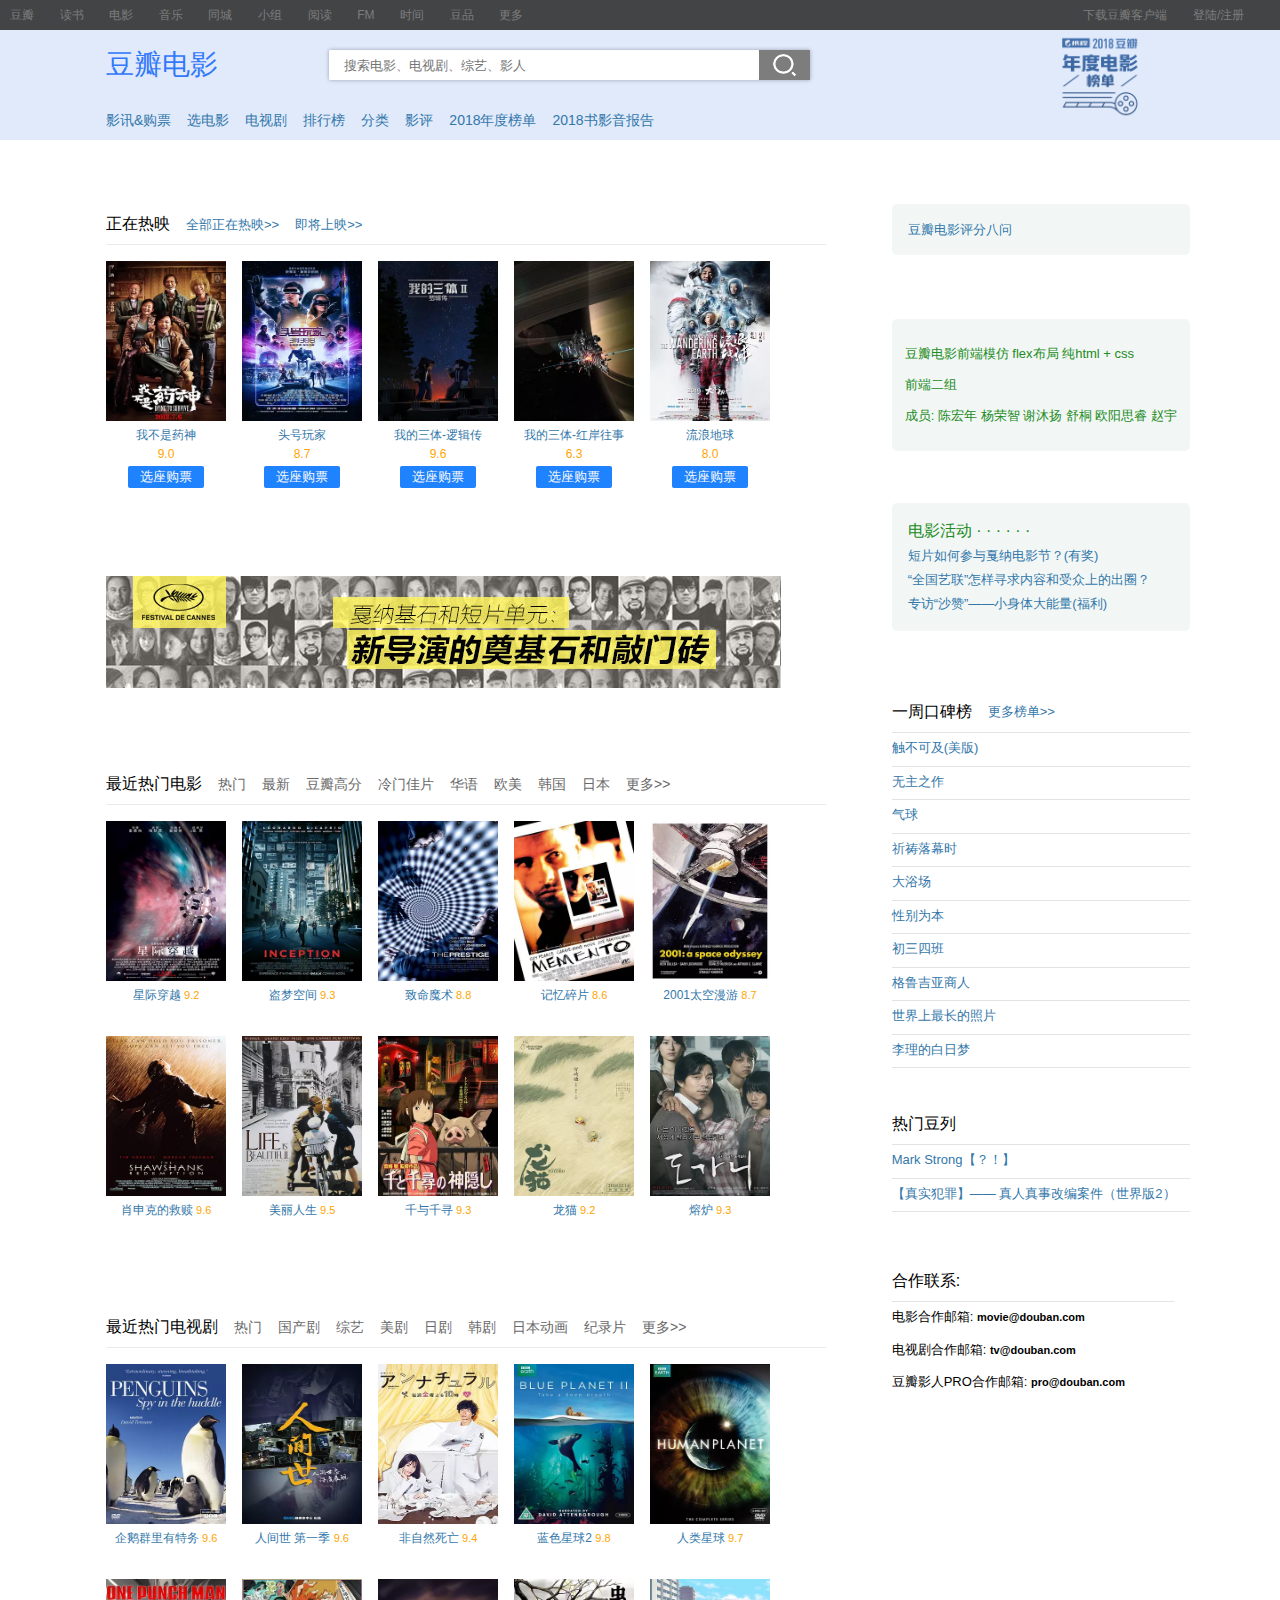
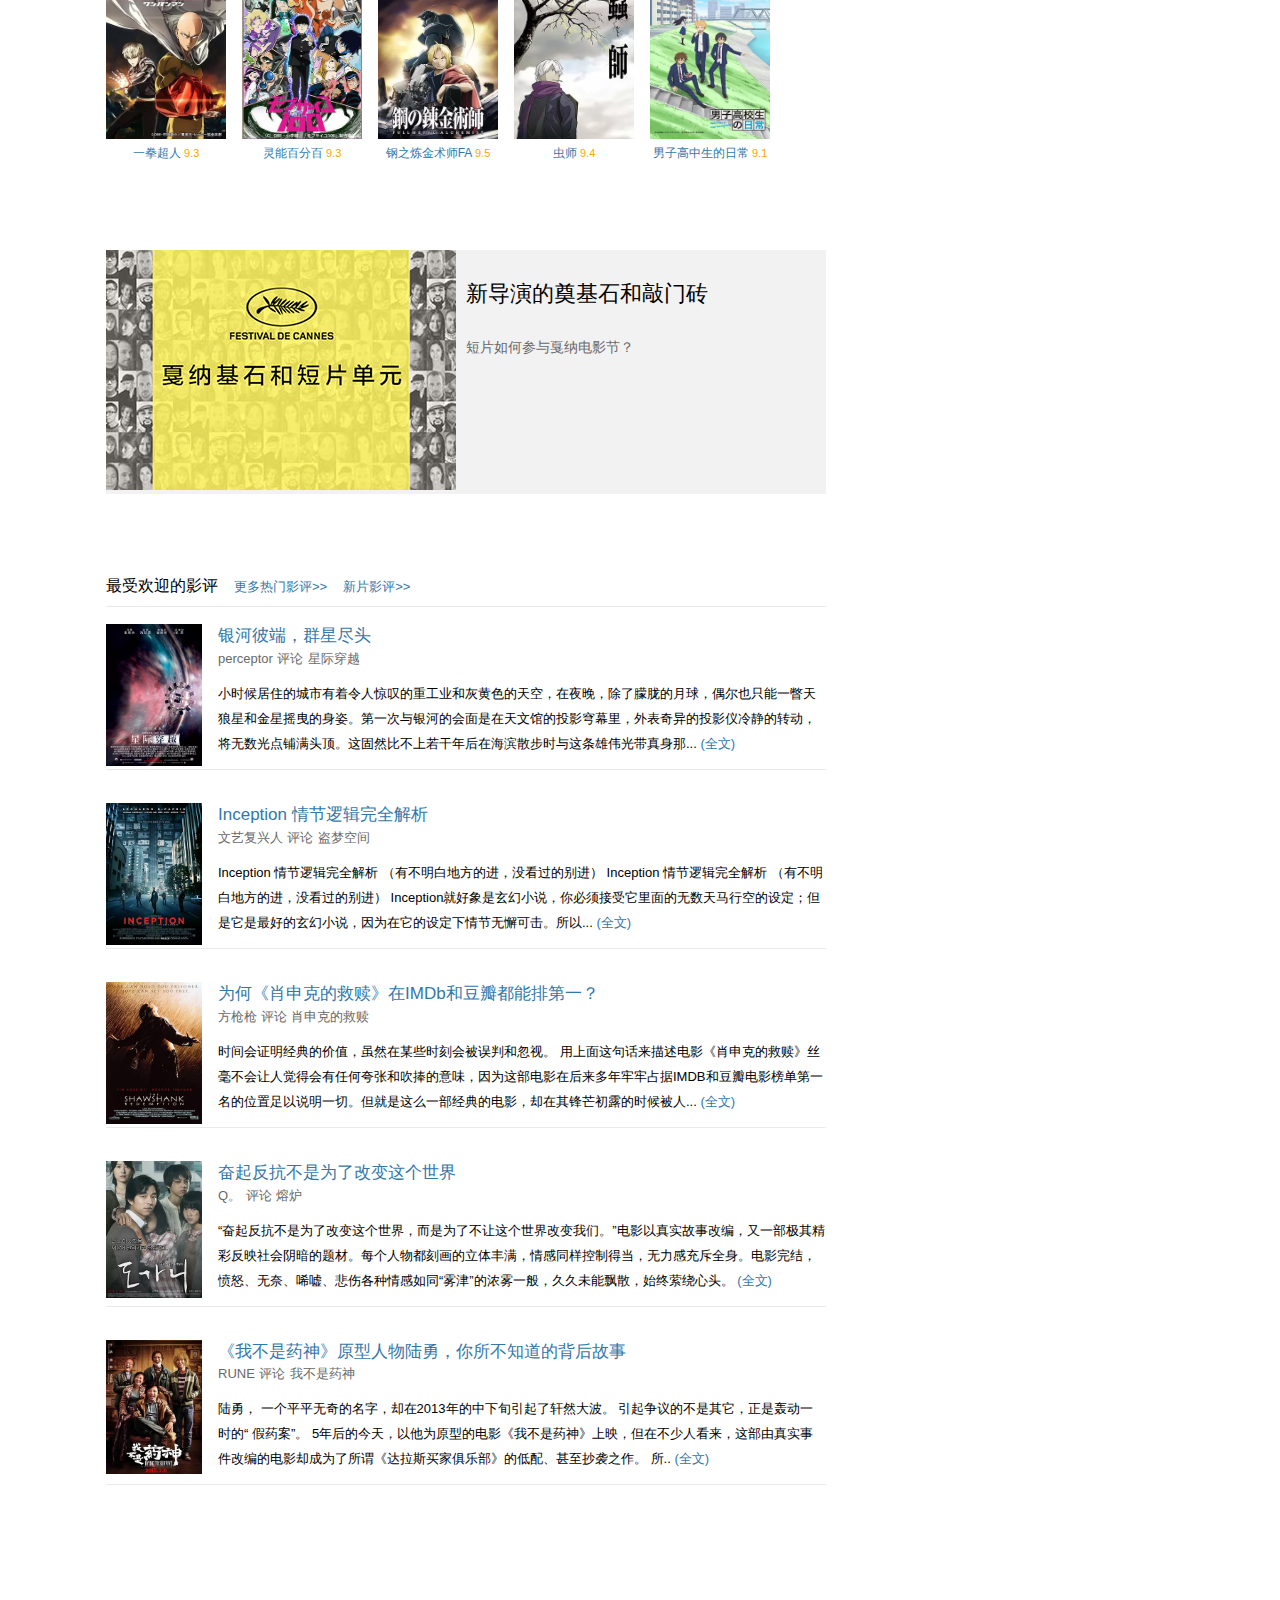
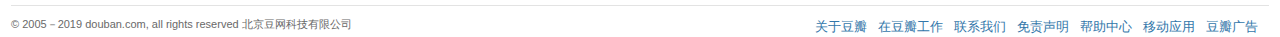
<file: index.html>
<!DOCTYPE html>
<html>
    <head>
        <title>豆瓣电影前端页面模仿</title>
        <link rel="stylesheet" type="text/css" href="movie.css">
    </head>
    <body>
        <nav>
            <!--顶部链接-->
            <div id="top-bar">
                <!--左侧链接-->
                <ul class=" top-links nav">
                    <li>
                        <a href="#">
                            豆瓣
                        </a>
                    </li>
                    <li>
                        <a href="#">
                            读书
                        </a>
                    </li>
                    <li>
                        <a href="#">
                            电影
                        </a>
                    </li>
                    <li>
                        <a href="#">
                            音乐
                        </a>
                    </li>
                    
                    <li>
                        <a href="#">
                            同城
                        </a>
                    </li>
                    <li>
                        <a href="#">
                            小组
                        </a>
                    </li>
                    <li>
                        <a href="#">
                            阅读
                        </a>
                    </li>
                    <li>
                        <a href="#">
                            FM
                        </a>
                    </li>
                    <li>
                        <a href="#">
                            时间
                        </a>
                    </li>
                    <li>
                        <a href="#">
                            豆品
                        </a>
                    </li>
                    <li>
                        <a href="#">
                            更多
                        </a>
                    </li>
                </ul>
                <!--右侧链接-->
                <ul class="nav top-links">
                    <li>
                        <a href="#">
                            下载豆瓣客户端
                        </a>
                    </li>
                    <li>
                        <a href="#">
                            登陆/注册
                        </a>
                    </li>
                </ul>
            </div>

            <div id="main-bar">
                <!--电影导航栏-->
                <div class="left">
                    <!--第二栏-->
                    <div id="second-bar">
                        <!--图标-->
                        <a href="#">
                            豆瓣电影
                        </a>

                        <!--搜索框-->
                        <div  >
                            <form class="shadow">
                                <input  type="text" placeholder="搜索电影、电视剧、综艺、影人">
                                <button>
                                    <img id="search-icon" src="search-2-line.png">
                                </button>
                            </form>
                        </div>

                    </div>

                    <div class="hr"></div>
                    <!--第三栏-->
                    <div id="third-bar">
                        <ul class="nav normal-links">
                            <li>
                                <a href="#">
                                    影讯&购票
                                </a>
                            </li>

                            <li>
                                <a href="#">
                                    选电影
                                </a>
                            </li>

                            <li>
                                <a href="#">
                                    电视剧
                                </a>
                            </li>

                            <li>
                                <a href="#">
                                    排行榜
                                </a>
                            </li>
                            <li>
                                <a href="#">
                                    分类
                                </a>
                            </li>
                            <li>
                                <a href="#">
                                    影评
                                </a>
                            </li>
                            <li>
                                <a href="#">
                                    2018年度榜单
                                </a>
                            </li>
                            <li>
                                <a href="#">
                                    2018书影音报告
                                </a>
                            </li>
                        </ul>
                    </div>
                </div>

                <div class="right">
                    <!--活动图标-->
                    <a href="#">
                        <img src="annual_2018.png">
                    </a>
                </div>
            </div>

        </nav>

        <div class="container">
            <div class="main-page">
                <!--正在热映-->
                <section id="">
                    <header>
                        <ul class="nav normal-links">
                            <li>
                                正在热映
                            </li>
                            <li>
                                <a href="#">
                                    全部正在热映>>
                                </a>
                            </li>
                            <li>
                                <a href="#">
                                    即将上映>>
                                </a>
                            </li>
                        </ul>
                    </header>
                    <div class="item-list">
                        <div class="item-detail">
                            <a class="item-cover" href="我不是药神 (">
                                <img src="2018-1.webp">
                            </a>
                            <p class="item-name">
                                <a href="https://movie.douban.com/subject/26752088/">
                                    我不是药神
                                </a>
                            </p>
                            <div class="item-score">
                                9.0
                            </div>
                            <button class="book-button">选座购票</button>
                        </div>

                        <div class="item-detail">
                            <a class="item-cover" href="https://movie.douban.com/subject/4920389">
                                <img src="2018-2.webp">
                            </a>
                            <p class="item-name">
                                <a href="https://movie.douban.com/subject/4920389">
                                    头号玩家
                                </a>
                            </p>
                            <div class="item-score">
                                8.7
                            </div>
                            <button class="book-button">选座购票</button>
                        </div>

                        <div class="item-detail">
                            <a class="item-cover" href="https://movie.douban.com/subject/30272798">
                                <img src="2018-3.webp">
                            </a>
                            <p class="item-name">
                                <a href="https://movie.douban.com/subject/30272798/">
                                    我的三体-逻辑传
                                </a>
                            </p>
                            <div class="item-score">
                                9.6
                            </div>
                            <button class="book-button">选座购票</button>
                        </div>

                        <div class="item-detail">
                            <a class="item-cover" href="https://movie.douban.com/subject/27624727">
                                <img src="2018-4.webp">
                            </a>
                            <p class="item-name">
                                <a href="https://movie.douban.com/subject/27624727">
                                    我的三体-红岸往事
                                </a>
                            </p>
                            <div class="item-score">
                                6.3
                            </div>
                            <button class="book-button">选座购票</button>
                        </div>

                        <div class="item-detail">
                            <a class="item-cover" href="https://movie.douban.com/subject/26266893">
                                <img src="earth.webp">
                            </a>
                            <p class="item-name">
                                <a href="https://movie.douban.com/subject/26266893">
                                    流浪地球
                                </a>
                            </p>
                            <div class="item-score">
                                8.0
                            </div>
                            <button class="book-button">选座购票</button>
                        </div>
                    </div>
                </section>

                <!--note-->
                <section id="note">
                    <a>
                        <img src="note.jpg">
                    </a>
                </section>

                <!--热门电影-->
                <section>
                    <header>
                        <ul class="nav category-links">
                            <li>
                                最近热门电影
                            </li>
                            <li>
                                <a href="#">
                                    热门
                                </a>
                            </li>
                            <li>
                                <a href="#">
                                    最新
                                </a>
                            </li>
                            <li>
                                <a href="#">
                                    豆瓣高分
                                </a>
                            </li>
                            <li>
                                <a href="#">
                                    冷门佳片
                                </a>
                            </li>
                            <li>
                                <a href="#">
                                    华语
                                </a>
                            </li>
                            <li>
                                <a href="#">
                                    欧美
                                </a>
                            </li>
                            <li>
                                <a href="#">
                                    韩国
                                </a>
                            </li>
                            <li>
                                <a href="#">
                                    日本
                                </a>
                            </li>
                            <li class="link-more">
                                <a  href="#">
                                    更多>>
                                </a>
                            </li>
                        </ul>

                    </header>
                    <div class="row">
                        <div class="item-list">
                            <div class="item-detail">
                                <a  href="https://movie.douban.com/subject/1889243/" class="item-cover">

                                    <img src="no17.webp">
                                </a>
                                <p class="item-name">
                                    <a href="https://movie.douban.com/subject/1889243/">
                                        星际穿越
                                    </a>

                                    <span class="item-score">
                                         9.2
                                    </span>
                                </p>

                            </div>

                            <div class="item-detail">
                                <a class="item-cover" href="https://movie.douban.com/subject/3541415/?from=subject-page">
                                    <img src="no9.webp">
                                </a>
                                <p class="item-name">
                                    <a href="https://movie.douban.com/subject/3541415/?from=subject-page">
                                        盗梦空间
                                    </a>
                                    <span class="item-score">
                                         9.3
                                    </span>
                                </p>


                            </div>

                            <div class="item-detail">
                                <a class="item-cover" href="https://movie.douban.com/subject/1780330/">
                                    <img src=no71.webp>
                                </a>
                                <p class="item-name">
                                    <a href="https://movie.douban.com/subject/1780330/">
                                        致命魔术
                                    </a>

                                    <span class="item-score">
                                         8.8
                                    </span>
                                </p>


                            </div>

                            <div class="item-detail">
                                <a class="item-cover" href="https://movie.douban.com/subject/1304447/">
                                    <img src="no145.webp">
                                </a>
                                <p class="item-name">
                                    <a href="https://movie.douban.com/subject/1304447/">
                                        记忆碎片
                                    </a>
                                    <span class="item-score">
                                         8.6
                                    </span>
                                </p>


                            </div>

                            <div class="item-detail">
                                <a class="item-cover" href="https://movie.douban.com/subject/1292226/">
                                    <img src="no226.webp">
                                </a>
                                <p class="item-name">
                                    <a href="https://movie.douban.com/subject/1292226/">
                                        2001太空漫游
                                    </a>
                                    <span class="item-score">
                                         8.7
                                    </span>
                                </p>


                            </div>

                        </div>
                    </div>

                    <div class="row">
                        <div class="item-list">
                            <div class="item-detail">
                                <a class="item-cover" href="https://movie.douban.com/subject/1292052/">
                                    <img src="no1.webp">
                                </a>
                                <p class="item-name">
                                    <a href="https://movie.douban.com/subject/1292052/">
                                        肖申克的救赎
                                    </a>
                                    <span class="item-score">
                                         9.6
                                    </span>
                                </p>

                            </div>

                            <div class="item-detail">
                                <a class="item-cover" href="https://movie.douban.com/subject/1292063/">
                                    <img src="no5.webp">
                                </a>
                                <p class="item-name">
                                    <a href="https://movie.douban.com/subject/1292063/">
                                        美丽人生
                                    </a>
                                    <span class="item-score">
                                         9.5
                                    </span>
                                </p>


                            </div>

                            <div class="item-detail">
                                <a class="item-cover" href="https://movie.douban.com/subject/1291561/">
                                    <img src="no7.webp">
                                </a>
                                <p class="item-name">
                                    <a href="https://movie.douban.com/subject/1291561/">
                                        千与千寻
                                    </a>
                                    <span class="item-score">
                                         9.3
                                    </span>
                                </p>


                            </div>

                            <div class="item-detail">
                                <a class="item-cover" href="https://movie.douban.com/subject/1291560/">
                                    <img src="no18.webp">
                                </a>
                                <p class="item-name">
                                    <a href="https://movie.douban.com/subject/1291560/">
                                        龙猫
                                    </a>
                                    <span class="item-score">
                                         9.2
                                    </span>
                                </p>


                            </div>

                            <div class="item-detail">
                                <a class="item-cover" href="https://movie.douban.com/subject/5912992/">
                                    <img src="no20.webp">
                                </a>
                                <p class="item-name">
                                    <a href="https://movie.douban.com/subject/5912992/">
                                        熔炉
                                    </a>
                                    <span class="item-score">
                                         9.3
                                    </span>
                                </p>

                            </div>

                        </div>
                    </div>
                </section>

                <!--热门电视剧-->
                <section>
                    <header>
                        <ul class="nav category-links">
                            <li>
                                最近热门电视剧
                            </li>
                            <li>
                                <a href="#">
                                    热门
                                </a>
                            </li>
                            <li>
                                <a href="#">
                                    国产剧
                                </a>
                            </li>
                            <li>
                                <a href="#">
                                    综艺
                                </a>
                            </li>
                            <li>
                                <a href="#">
                                    美剧
                                </a>
                            </li>
                            <li>
                                <a href="#">
                                    日剧
                                </a>
                            </li>
                            <li>
                                <a href="#">
                                    韩剧
                                </a>
                            </li>
                            <li>
                                <a href="#">
                                    日本动画
                                </a>
                            </li>
                            <li>
                                <a href="#">
                                    纪录片
                                </a>
                            </li>
                            <li>
                                <a href="#">
                                    更多>>
                                </a>
                            </li>
                        </ul>
                        <ul class="nav category-links">

                        </ul>
                    </header>
                    <div class="row">
                        <div class="item-list">
                            <div class="item-detail">
                                <a class="item-cover" href="https://movie.douban.com/subject/21355794">
                                    <img src="ji1.webp">
                                </a>
                                <p class="item-name">
                                    <a href="https://movie.douban.com/subject/21355794">
                                        企鹅群里有特务
                                    </a>
                                    <span class="item-score">
                                         9.6
                                    </span>
                                </p>

                            </div>

                            <div class="item-detail">
                                <a class="item-cover" href="https://movie.douban.com/subject/26815163/">
                                    <img src="ji2.webp">
                                </a>
                                <p class="item-name">
                                    <a href="https://movie.douban.com/subject/26815163">
                                        人间世 第一季
                                    </a>
                                    <span class="item-score">
                                         9.6
                                    </span>
                                </p>


                            </div>

                            <div class="item-detail">
                                <a class="item-cover" href="https://movie.douban.com/subject/27140017">
                                    <img src="ji3.webp">
                                </a>
                                <p class="item-name">
                                    <a href="https://movie.douban.com/subject/27140017">
                                        非自然死亡
                                    </a>

                                    <span class="item-score">
                                         9.4
                                    </span>
                                </p>


                            </div>

                            <div class="item-detail">
                                <a class="item-cover" href="https://movie.douban.com/subject/26979545/">
                                    <img src="ji4.webp">
                                </a>
                                <p class="item-name">
                                    <a href="https://movie.douban.com/subject/26979545/">
                                        蓝色星球2
                                    </a>
                                    <span class="item-score">
                                         9.8
                                    </span>
                                </p>


                            </div>

                            <div class="item-detail">
                                <a class="item-cover" href="https://movie.douban.com/subject/5950117/">
                                    <img src="ji5.webp">
                                </a>
                                <p class="item-name">
                                    <a href="https://movie.douban.com/subject/5950117/">
                                        人类星球
                                    </a>
                                    <span class="item-score">
                                         9.7
                                    </span>
                                </p>


                            </div>

                        </div>
                    </div>

                    <div class="row">
                        <div class="item-list">
                            <div class="item-detail" >
                                <a class="item-cover" href="https://movie.douban.com/subject/26339248">
                                    <img src="ji6.webp">
                                </a>
                                <p class="item-name">
                                    <a href="https://movie.douban.com/subject/26339248">
                                        一拳超人
                                    </a>
                                    <span class="item-score">
                                         9.3
                                    </span>
                                </p>

                            </div>

                            <div class="item-detail">
                                <a class="item-cover" href="https://movie.douban.com/subject/26677934">
                                    <img src="ji7.webp">
                                </a>
                                <p class="item-name">
                                    <a href="https://movie.douban.com/subject/26677934">
                                        灵能百分百
                                    </a>
                                    <span class="item-score">
                                         9.3
                                    </span>
                                </p>


                            </div>

                            <div class="item-detail">
                                <a class="item-cover">
                                    <img src="ji8.webp">
                                </a>
                                <p class="item-name">
                                    <a href="https://movie.douban.com/subject/3430169">
                                        钢之炼金术师FA
                                    </a>
                                    <span class="item-score">
                                         9.5
                                    </span>
                                </p>


                            </div>

                            <div class="item-detail">
                                <a class="item-cover" href="https://movie.douban.com/subject/1800597/?from=subject-page">
                                    <img src="ji9.webp">
                                </a>
                                <p class="item-name">
                                    <a href="https://movie.douban.com/subject/1800597">
                                        虫师
                                    </a>
                                    <span class="item-score">
                                         9.4
                                    </span>
                                </p>

                            </div>

                            <div class="item-detail">
                                <a class="item-cover" href="https://movie.douban.com/subject/6894811/">
                                    <img src="ji10.webp">
                                </a>
                                <p class="item-name">
                                    <a href="https://movie.douban.com/subject/6894811">
                                        男子高中生的日常
                                    </a>
                                    <span class="item-score">
                                         9.1
                                    </span>
                                </p>


                            </div>

                        </div>
                    </div>

                </section>

                <!--热门推荐-->
                <section class="note">
                    <div class="note-cover">
                        <a>
                            <img src="gana.jpg">
                        </a>
                    </div>
                    <div class="note-content">
                        <a>
                            <h4>
                                新导演的奠基石和敲门砖
                            </h4>
                        </a>

                        <p>
                            短片如何参与戛纳电影节？
                        </p>
                    </div>
                </section>

                <!--影评-->
                <section>
                    <header>
                        <ul class="nav normal-links">
                            <li>
                                最受欢迎的影评
                            </li>

                            <li>
                                <a href="#">
                                    更多热门影评>>
                                </a>
                            </li>

                            <li>
                                <a href="#">
                                    新片影评>>
                                </a>
                            </li>
                        </ul>
                    </header>

                    <div class="comment-container">
                        <div class="comment-item">
                            <div class="comment-cover">
                                <a>
                                    <img src="no17.webp">
                                </a>
                            </div>
                            <div class="comment-info">
                                <ul class="nav normal-links comment-title">
                                    <li>
                                        <a  href="https://movie.douban.com/review/7184428/">银河彼端，群星尽头</a>
                                    </li>
                                </ul>
                                <div class="comment-detail">
                                    <a class="comment-user">perceptor</a>
                                    <span>评论</span>
                                    <a class="comment-movie">星际穿越</a>
                                </div>
                                <p class="comment-content">
                                    小时候居住的城市有着令人惊叹的重工业和灰黄色的天空，在夜晚，除了朦胧的月球，偶尔也只能一瞥天狼星和金星摇曳的身姿。第一次与银河的会面是在天文馆的投影穹幕里，外表奇异的投影仪冷静的转动，将无数光点铺满头顶。这固然比不上若干年后在海滨散步时与这条雄伟光带真身那...
                                    <span class="normal-links">
                                         <a href="https://movie.douban.com/review/7184428/">
                                                (全文)
                                         </a>
                                    </span>
                                </p>
                            </div>
                        </div>

                        <div class="comment-item">
                            <div class="comment-cover">

                                <a>
                                    <img src="ymqm.webp">
                                </a>
                            </div>
                            <div class="coment-info">
                                <ul class="nav normal-links comment-title">
                                    <li>
                                        <a href="https://movie.douban.com/subject/3541415/reviews">Inception 情节逻辑完全解析</a>
                                    </li>
                                </ul>

                                <div class="comment-detail">
                                    <a class="comment-user">文艺复兴人</a>

                                    <span>评论</span>
                                    <a class="comment-movie">盗梦空间</a>
                                </div>
                                <p class="comment-content">
                                    Inception 情节逻辑完全解析 （有不明白地方的进，没看过的别进） Inception 情节逻辑完全解析 （有不明白地方的进，没看过的别进） Inception就好象是玄幻小说，你必须接受它里面的无数天马行空的设定；但是它是最好的玄幻小说，因为在它的设定下情节无懈可击。所以...
                                    <span class="normal-links">
                                         <a href="https://movie.douban.com/subject/3541415/reviews">
                                             (全文)
                                         </a>
                                    </span>
                                </p>
                            </div>
                        </div>

                        <div class="comment-item">
                            <div class="comment-cover">
                                <a>
                                    <img src="no1.webp">
                                </a>
                            </div>

                            <div class="coment-info">
                                <ul class="nav normal-links comment-title">
                                    <li>
                                        <a href="https://movie.douban.com/subject/1292052/" >为何《肖申克的救赎》在IMDb和豆瓣都能排第一？</a>
                                    </li>
                                </ul>
                                <div class="comment-detail">
                                    <a class="comment-user">方枪枪 </a>
                                    <span>评论</span>
                                    <a class="comment-movie">肖申克的救赎</a>
                                </div>
                                <p class="comment-content">
                                    时间会证明经典的价值，虽然在某些时刻会被误判和忽视。 用上面这句话来描述电影《肖申克的救赎》丝毫不会让人觉得会有任何夸张和吹捧的意味，因为这部电影在后来多年牢牢占据IMDB和豆瓣电影榜单第一名的位置足以说明一切。但就是这么一部经典的电影，却在其锋芒初露的时候被人...
                                    <span class="normal-links">
                                         <a href=" https://movie.douban.com/review/9259304/">
                                             (全文)
                                         </a>
                                    </span>
                                </p>
                            </div>
                        </div>

                        <div class="comment-item">
                            <div class="comment-cover">
                                <a>
                                    <img src="no20.webp">
                                </a>
                            </div>

                            <div class="coment-info">
                                <ul class="nav normal-links comment-title">
                                    <li>
                                        <a href="https://movie.douban.com/subject/5912992">奋起反抗不是为了改变这个世界</a>
                                    </li>
                                </ul>
                                <div class="comment-detail">
                                    <a class="comment-user">Q。</a>
                                    <span>评论</span>
                                    <a class="comment-movie">熔炉</a>
                                </div>
                                <p class="comment-content">
                                    “奋起反抗不是为了改变这个世界，而是为了不让这个世界改变我们。”电影以真实故事改编，又一部极其精彩反映社会阴暗的题材。每个人物都刻画的立体丰满，情感同样控制得当，无力感充斥全身。电影完结，愤怒、无奈、唏嘘、悲伤各种情感如同“雾津”的浓雾一般，久久未能飘散，始终萦绕心头。
                                    <span class="normal-links">
                                         <a href="https://movie.douban.com/subject/5912992/">
                                             (全文)
                                         </a>
                                    </span>
                                </p>
                            </div>
                        </div>

                        <div class="comment-item">
                            <div class="comment-cover">
                                <a>
                                    <img src="2018-1.webp">
                                </a>
                            </div>

                            <div class="coment-info">
                                <ul class="nav normal-links comment-title">
                                    <li>
                                        <a href="https://movie.douban.com/subject/26752088">《我不是药神》原型人物陆勇，你所不知道的背后故事</a>
                                    </li>
                                </ul>
                                <div class="comment-detail">
                                    <a class="comment-user">RUNE</a>
                                    <span>评论</span>
                                    <a class="comment-movie">我不是药神</a>
                                </div>
                                <p class="comment-content">
                                    陆勇， 一个平平无奇的名字，却在2013年的中下旬引起了轩然大波。 引起争议的不是其它，正是轰动一时的“ 假药案”。 5年后的今天，以他为原型的电影《我不是药神》上映，但在不少人看来，这部由真实事件改编的电影却成为了所谓《达拉斯买家俱乐部》的低配、甚至抄袭之作。 所..
                                    <span class="normal-links">
                                         <a href="https://movie.douban.com/review/9488150/">
                                             (全文)
                                         </a>
                                    </span>
                                </p>
                            </div>
                        </div>

                    </div>
                </section>
            </div>
            <aside >
                <div class="title-box links-list normal-links" id="first-box">
                    <a href="https://blog.douban.com/douban/2015/12/18/3060/">
                        豆瓣电影评分八问
                    </a>
                </div>

                <div class="title-box" id="about">
                    <p>
                        豆瓣电影前端模仿 flex布局 纯html + css
                    </p>
                    <p>
                        前端二组
                    </p>
                    <p>
                        成员: 陈宏年 杨荣智 谢沐扬 舒桐 欧阳思睿 赵宇
                    </p>
                </div>

                <!--电影活动-->
                <div class="title-box" id="second-box">
                    <ul class="links-list normal-links">
                        <li>
                            电影活动  · · · · · ·
                        </li>
                        <li>
                            <a href="https://www.douban.com/note/713906237/">
                                短片如何参与戛纳电影节？(有奖)
                            </a>
                        </li>

                        <li>
                            <a href="https://www.douban.com/note/713111550/">
                                “全国艺联”怎样寻求内容和受众上的出圈？
                            </a>
                        </li>

                        <li>
                            <a href="https://www.douban.com/note/713111550/">
                                专访“沙赞”——小身体大能量(福利)
                            </a>
                        </li>
                    </ul>

                </div>

                <!--口碑排行榜-->
                <div class="top-list" id="top-list">
                    <ul class="nav normal-links">
                        <li class="title">
                            一周口碑榜
                        </li>
                        <li>
                            <a href="#top-list">
                                更多榜单>>
                            </a>
                        </li>
                    </ul>
                    <ul class="links-list normal-links">

                        <li>
                            <a href="#top-list">
                                触不可及(美版)
                            </a>
                        </li>



                        <li>

                            <a href="#top-list">
                                无主之作
                            </a>

                        </li>


                        <li>

                            <a href="#top-list">
                                气球
                            </a>

                        </li>


                        <li>

                            <a href="#top-list">
                                祈祷落幕时
                            </a>
                        </li>


                        <li>

                            <a href="#top-list">
                                大浴场
                            </a>
                        </li>


                        <li>

                            <a href="#top-list">
                                性别为本
                            </a>
                        </li>


                        <li>

                            <a href="#top-list">
                                初三四班
                            </a>
                        </li>


                        <li>

                            <a href="#top-list">
                                格鲁吉亚商人
                            </a>

                        </li>


                        <li>

                            <a href="#top-list">
                                世界上最长的照片
                            </a>

                        </li>


                        <li>

                            <a href="#top-list">
                                李理的白日梦
                            </a>

                        </li>

                    </ul>

                </div>

                <!--热门豆列-->
                <div class="hot-douban-list" id="hot-douban-list">
                    <ul class="links-list normal-links">
                        <li class="title">
                            热门豆列
                        </li>
                        <li>
                            <a href="#hot-douban-list">
                                Mark Strong【？！】
                            </a>
                        </li>

                        <li>
                            <a href="#hot-douban-list">
                                【真实犯罪】—— 真人真事改编案件（世界版2）
                            </a>
                        </li>


                    </ul>
                </div>

                <!--合作联系-->
                <div class="concat">
                    <ul class="nav links-list">
                        <li class="title">
                            合作联系:

                        </li>
                        <li>
                            电影合作邮箱:
                            <span>
                                movie@douban.com
                            </span>

                        </li>
                        <li>
                            电视剧合作邮箱:
                            <span>
                                tv@douban.com
                            </span>

                        </li>
                        <li>
                            豆瓣影人PRO合作邮箱:
                            <span>
                                pro@douban.com
                            </span>
                        </li>
                    </ul>
                </div>


            </aside>


        </div>

        <footer>
                <span>
                    © 2005－2019 douban.com, all rights reserved 北京豆网科技有限公司
                </span>
                <ul class="nav normal-links">
                    <li>
                        <a>
                            关于豆瓣
                        </a>
                    </li>
                    <li>
                        <a>
                            在豆瓣工作
                        </a>
                    </li>
                    <li>
                        <a>
                            联系我们
                        </a>
                    </li>
                    <li>
                        <a>
                            免责声明
                        </a>
                    </li>
                    <li>
                        <a>
                            帮助中心
                        </a>
                    </li>
                    <li>
                        <a>
                            移动应用
                        </a>
                    </li>
                    <li>
                        <a>
                            豆瓣广告
                        </a>
                    </li>
                </ul>

        </footer>
    </body>
</html>
</file>
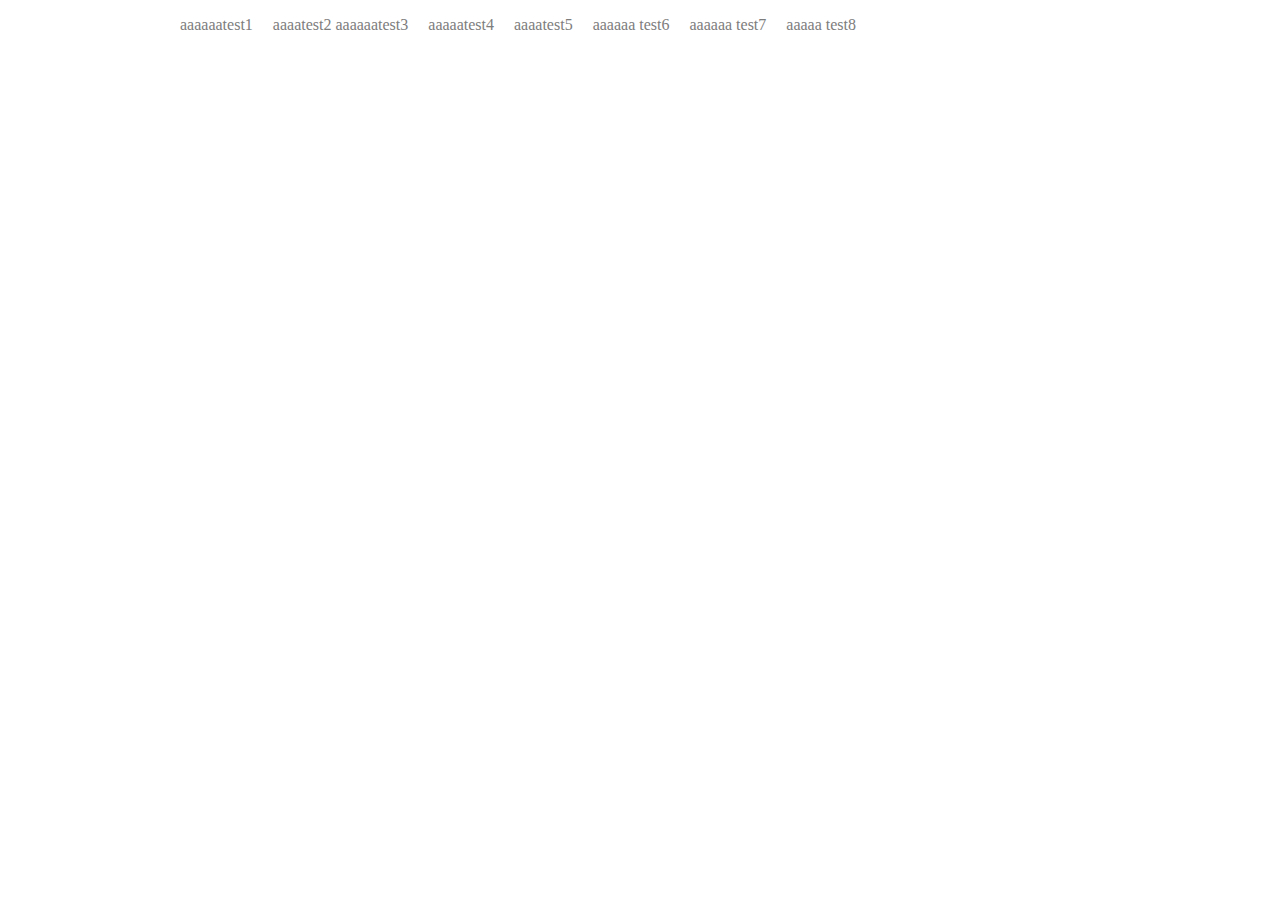
<file: test.html>
<!DOCTYPE html>
<html>
    <head>
        <title>豆瓣电影前端页面模仿</title>
        
        <style>
            .container {
                width: 1000px;
                margin: 0 auto;
            }

            .container a {
                
                text-decoration: none;
                color:rgb(125, 125, 125)
            }



            .container ul li {
                display: inline-block;
                margin: 0 1em 0 0;
            }

        </style>
    </head>

    <body>
        <div class="container">
            <ul>
                <li>
                    <a href="1">
                      aaaaaatest1
                    </a>
                </li>
                    <a href="2">
                        aaaatest2
                    </a>
                <li>
                    <a href="3">
                        aaaaaatest3
                    </a>
                </li>
                <li>
                    <a href="4">
                       aaaaatest4
                    </a>
                </li>
                <li>
                    <a href="5">
                        aaaatest5
                    </a>
                </li>
                <li>
                    <a href="6">
                       aaaaaa test6
                    </a>
                </li>
                <li>
                    <a href="7">
                       aaaaaa test7
                    </a>
                </li>
                <li>
                    <a href="8">
                       aaaaa test8
                    </a>
                </li>
                
            </ul>

        </div>    
    </body>
</html>
</file>
<file: movie.css>
body {
    padding: 0;
    margin: 0;
    font-family: Microsoft YaHei,WenQuanYi Micro Hei,Arial,sans-serif;

}

ul > li {
    display: inline-block;
}


.container {
    display: flex;
    flex-direction: row;
    flex-wrap: nowrap;
    justify-content: space-between;
    width: 1100px;
    margin: 0 auto 0 auto;

    box-sizing: border-box;

    padding:1em 0 1em 1em ;

}

.main-page {
    flex-basis: 45em;
    margin:  0 4em 0 0;


}


section {
    flex-basis: 100px;

    margin: 0 0 4.5em 0;
}

/*
*链接
*/

.normal-links a {
    font-size: 13px;
    color: rgb(51,119,170);
    text-decoration: none;
}

.normal-links a:visited {
    color: rgb(199,120,229);
}

.normal-links a:hover {
    color:rgb(250,250,250);
    background-color: rgb(51,119,170);
}

.category-links a {
    font-size: 14px;
    text-decoration: none;
    color: rgb(105,105,105);
}
.category-links a:active {
    color: #000;
}

.category-links a:hover{
    color: rgb(35,35,35);
}

.link-more {
    float: right;
}


/*
*导航栏
 */

nav {
    background-color: rgba(100,149,237,0.2);
    padding: 0;
    margin: 0 0 3em 0;
    width: 100%;
}



#top-bar {
    background-color: rgba(50,50,50,0.9);
    width: 100%;
}

#top-bar {
    display: flex;
    justify-content: space-between;
}

#top-bar ul:first-child {
    flex-shrink: 0;
}

#top-bar ul:last-child {
    flex-shrink: 0;
}

#top-bar ul.nav {
    padding: 6px 10px 8px 10px ;
}

#top-bar ul.nav li {
    line-height: 1;
    margin: 0 1.6em 0 0;
}

#main-bar {
    display: flex;
    justify-content: space-between;
    width: 1100px;
    margin: 0 auto;

    box-sizing: border-box;


}

#main-bar .left {
    flex-basis:720px;


}

#main-bar .right {

}

#main-bar .right img {
    max-width: 180px ;
}



#second-bar {
    display: flex;
    justify-content: space-between;

    align-items: center;
    padding: 1em 0 1em 1em;


}

#second-bar > a{
    font-size: 28px;
    color: rgb(50,120,250);
    text-decoration: none;
    margin: 0 2em 0 0;
}

#second-bar form {
    display: flex;

}

#second-bar  input[type="text"] {
    width: 30em;
    box-sizing: content-box;
    height: 2em;
    border: none;
    padding: 2px 15px 2px 15px;
    border-radius: 2px;
}

#second-bar button {
    background-color: rgb(125,125,125);
    box-sizing: content-box;
    color: white;
    height: 2em;
    cursor: pointer;
    border: none;
    border-radius: 0;
}

#search-icon {
    height: 2em;
}

#third-bar {
    padding: 0.5em 0 0.5em 1em;
}

#third-bar a {
    font-size: 14px;
}

#third-bar a:visited{
    color: rgb(51,119,170);
}

#third-bar a:hover {
    background-color: unset;
}

ul.nav  {
    list-style: none;
    padding: 0;
    margin: 0;
    display: flex;
    flex-direction: row;
    justify-content: flex-start;
    flex-wrap: nowrap;


}

ul,nav li {

    line-height: 1.5;
}

.top-links a {
    color: rgb(125,125,125);
    font-size: 12px;
    text-decoration: none;
}

.top-links a:visited {
    color: rgb(210,210,210);
}

.top-links a:hover {
    color: rgb(250,250,250);
}



.main-page header {
    padding: 8px 0;
    border-bottom: 1px solid rgb(234,234,234);
}








/*
* 作品展示部分
*/

.item-list {
    display: flex;
    flex-direction: row;
}

.item-detail {
    display: flex;
    flex-direction: column;
    justify-content: space-between;
    align-items: center;
    padding: 1em 1em 1em  0;
}

.item-detail p {
    padding:  0;
    margin: 0;
}

.item-cover  img {
    display: inline;
    width: 7.5em;
    height: 10em;
}

.item-name a {
    font-size: 12px;
    color: rgb(51,119,170);
    text-decoration: none;
}

.item-score {
    padding: 0;
    margin: 3px 0 5px 0;
    font-size: 12px;
    color: rgb(	255,165,0);
}

span.item-score {
    font-size: 11px;
    color: rgb(	255,165,0);
}




/*
* 左图右文note
*/

.note {
    display: flex;
    flex-direction: row;
    flex-wrap: nowrap;
    background-color: rgba(125, 125, 125, 0.1);
}

.note > .note-cover {
    flex-basis: 50%;
}

.note > .note-content {
    font-size: 14px;
    color: rgb(105,105,105);
    flex-basis: 50%;
}

.note > .note-content h4 {
    font-size: 22px;
    color: black;
    font-weight: normal;
}




/*
*影评部分
*/
.comment-cover img {
    max-width: 6em;
    position: relative;
    top:1px;
}

.comment-container {
    display: flex;
    flex-direction: column;
    flex-wrap: nowrap;
    justify-content: space-between;

    margin: 1em 0 0 0;
}

.comment-item {
    display: flex;
    flex-direction: row;
    flex-wrap: nowrap;
    justify-content: space-around;

    border-bottom: 1px solid rgb(234,234,234);
    margin: 0 0 2em 0;


}

.comment-cover {
    flex-basis: 10em;
    margin: 0 1em 0 0;
}

.comment-item {
    font-size: 16px;
}

.comment-title a {
    font-size: 17px;
}

.comment-user {
    font-size: 12px;
}

.comment-detail a {
    font-size: 13px;
    text-decoration: none;
    color: rgb(105,105,105);
}

.comment-detail a:active {
    color: #000;
}

.comment-detail a:hover{
    background-color: rgb(51,119,170);
    color: rgb(250,250,250);
}

.comment-detail span {
    font-size: 13px;
    color: rgb(105,105,105);
}
p.comment-content {
    line-height: 25px;
    font-size: 13px;
}

aside {
    font-size: 13px;
}

aside li.title {
    font-size: 16px;
}

.title-box {
    background-color: rgb(242,247,246);
    border-radius: 5px;
    padding: 1em;
    margin: 0 0 4em 0;
    font-size: 16px;
    color: rgb(34,139,34);
}

#about {
    font-size: 13px;
}


/*
*口碑榜单
*/

ul.links-list {
    list-style: none;
    display: flex;
    flex-direction: column;

    padding:  0;

    margin: 0;
}



.category-links {
    width: 100%;
}

.top-list .links-list li, .hot-douban-list .links-list  li{
    border-bottom:  1px solid rgb(227,227,227);
    padding: 5px 0 8px 0;
}

.top-list .links-list li:first-child {
    border-top: 1px solid rgb(227,227,227);
}

.top-list {
    margin: 0 0 3em 0;
}

.top-list ul:first-child {
    align-items: center;
}


.top-list ul:first-child li {
    padding: 5px 0 8px 0;
}


.hot-douban-list {
    margin: 0 0 4em 0;
}
.concat ul li {
    padding: 5px 0 8px 0;
}

.concat ul li:first-child {
    border-bottom: 1px solid rgb(227,227,227) ;
}

.concat span {
    font-family: sans-serif;
    font-size: 11px;
    font-weight: bolder;
}


/*
*底部
*/
footer {
    display: flex;
    justify-content: space-between;

    font-size: 11px;
    padding: 1em 0em 0 0em;
    margin: 0 1em 0 1em;
    border-top: 1px solid rgb(227,227,227);
}


footer span {
    color: rgb(105,105,105);
}

/*
* 细节部分
*/
hr {
    border-color: rgba(120,120,120,0.1);
}

button {
    border: none;
    background-color: rgb(31, 130, 255);
    color:rgb(250,250,250);
    border-radius: 2px;
    padding: 2px 12px;
}

button:hover {
    
    background-color: rgb(31, 100, 250);
}



ul.nav > li {
    margin: 0 1em 0 0;
}

.shadow {
    box-shadow: 0 0 4px rgba(0,0,0,.3);
}
</file>
